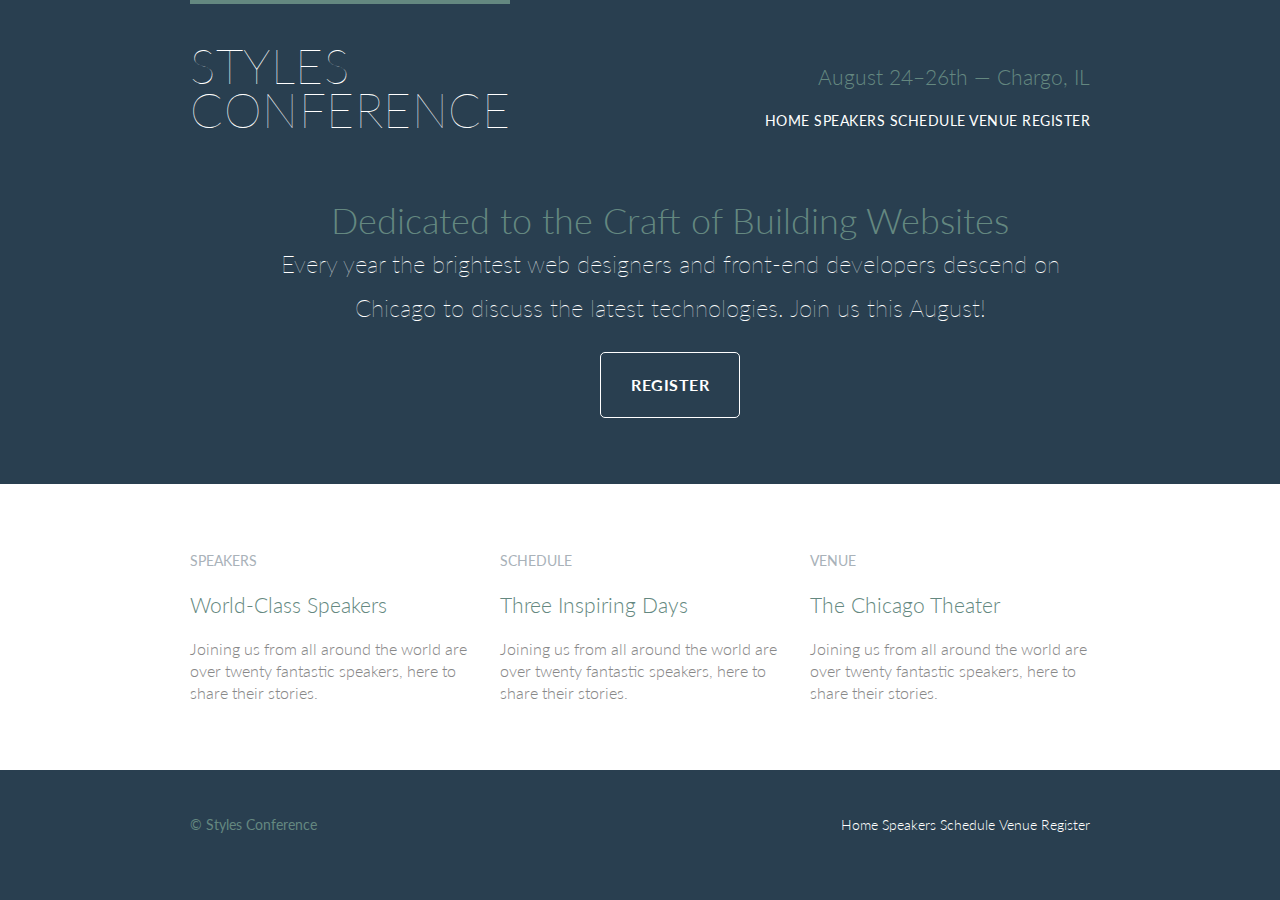
<file: index.html>
<!DOCTYPE html>
<html lang="en">
<head>
  <meta charset="utf-8">
  <title>Styles Conference</title>
  <link rel="stylesheet" href="assets/stylesheets/main.css">
  <link href='http://fonts.googleapis.com/css?family=Lato:100,300,400' rel='stylesheet' type='text/css'>
</head>
<body>
  <header class="primary-header container group">
    <h1 class="logo"><a href="index.html">Styles <br> Conference</a></h1>
    <h3 class="tagline">August 24&ndash;26th &mdash; Chargo, IL</h3>
    <nav class="nav primary-nav">
      <a href="index.html">Home</a>
      <a href="speakers.html">Speakers</a>
      <a href="schedule.html">Schedule</a>
      <a href="venue.html">Venue</a>
      <a href="register.html">Register</a>
    </nav>
  </header>
  <section class="container">
    <section class="hero container">
      <h2>Dedicated to the Craft of Building Websites</h2>
      <p>Every year the brightest web designers and front-end developers descend on Chicago to discuss the latest technologies. Join us this August!</p>
      <a class="btn btn-alt" href="register.html">Register</a>
    </section>
  </section>
  <section class="row">
    <div class="grid">
      <section class="teaser col-1-3">
        <a href="speakers.html">
          <h5>Speakers</h5>
          <h3>World-Class Speakers</h3>
        </a>
        <p>Joining us from all around the world are over twenty fantastic speakers, here to share their stories.</p>
      </section><!--
      --><section class="teaser col-1-3">
        <a href="schedule.html">
          <h5>Schedule</h5>
          <h3>Three Inspiring Days</h3>
        </a>
        <p>Joining us from all around the world are over twenty fantastic speakers, here to share their stories.</p>
      </section><!--
      --><section class="teaser col-1-3">
        <a href="venue.html">
          <h5>Venue</h5>
          <h3>The Chicago Theater</h3>
        </a>
        <p>Joining us from all around the world are over twenty fantastic speakers, here to share their stories.</p>
      </section>    
    </div>
  </section>
  <footer class="primary-footer container group">
    <small>&copy; Styles Conference</small>
    <nav class="nav">
    <a href="index.html">Home</a>
    <a href="speakers.html">Speakers</a>
    <a href="schedule.html">Schedule</a>
    <a href="venue.html">Venue</a>
    <a href="register.html">Register</a>
  </nav>
  </footer>
</body>
</html>
</file>
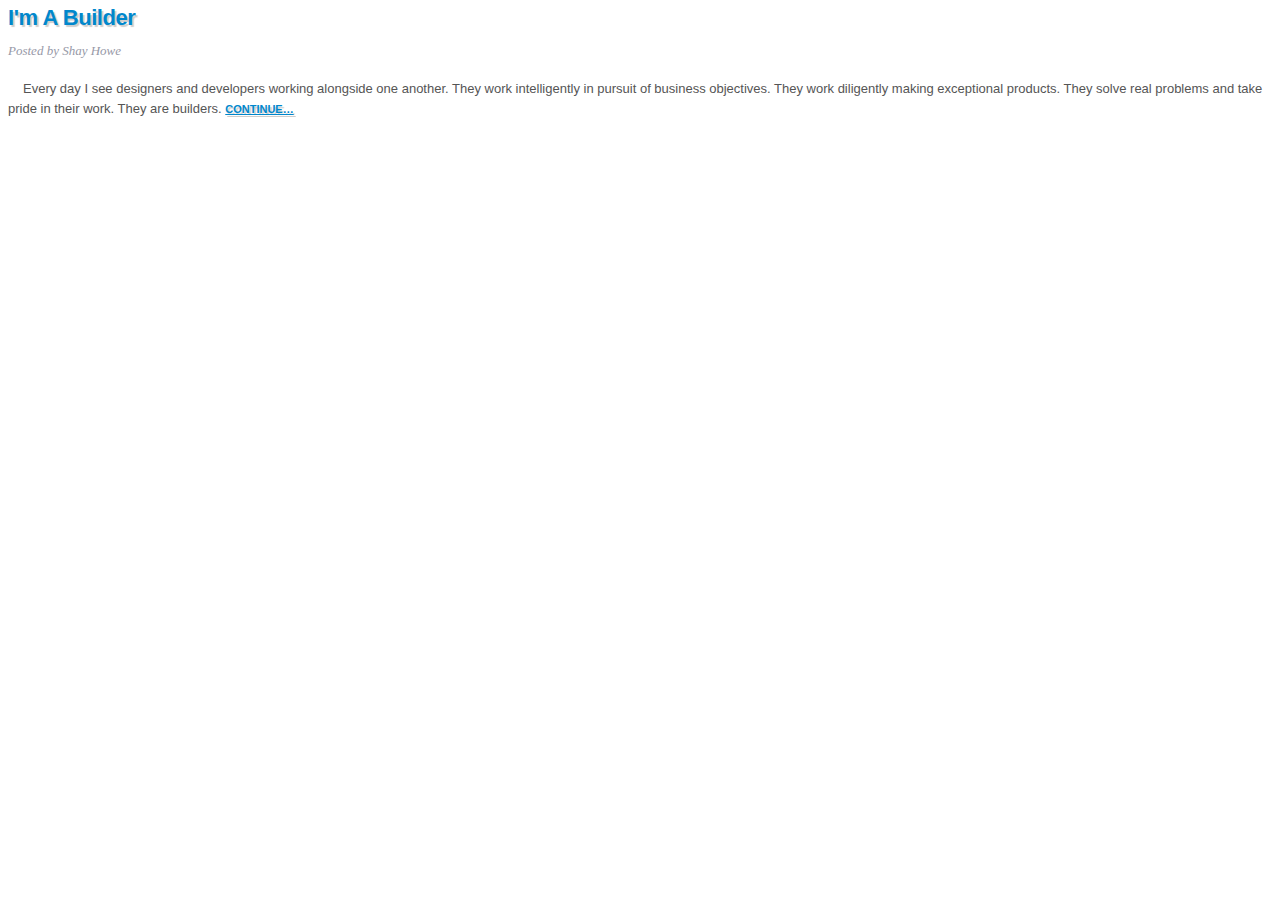
<file: fontProperties.html>
<html lang="en">
  <head>
    <style>
      p, h2{
        color: #555;
        font: 13px/20px "Helvetica Neue", Helvetica, Arial, sans-serif;
      }
      a{
        color: #0087cc;
      }
      a:hover{
        color: #ff7b29;
      }
      h2{
        font-size: 22px;
        font-weight: bold;
        margin-bottom: 6px;
        letter-spacing: -0.02em;
      }
      h2, a{
        text-decoration: none;
        text-shadow: 2px 2px 1px rgba(0, 0, 0, 0.2);
      }
      .byline{
        color: #9799a7;
        font-family: Georgia, Times, "Times New Roman", serif;
        font-style: italic;
        margin-bottom: 18px;
      }
      .intro{
        text-indent: 15px;
      }
      .intro a{
        font-size: 11px;
        font-weight: bold;
        text-decoration: underline;
        text-transform: uppercase;
      }
    </style>
  </head>
  <body>
    <h2><a href="#">I'm A Builder</a></h2>
    <p class="byline"> Posted by Shay Howe</p>
    <p class="intro">Every day I see designers and developers working alongside one another. They work intelligently in pursuit of business objectives. They work diligently making exceptional products. They solve real problems and take pride in their work. They are builders. <a href="#">Continue&#8230;</a></p>
  </body>
</html>
</file>
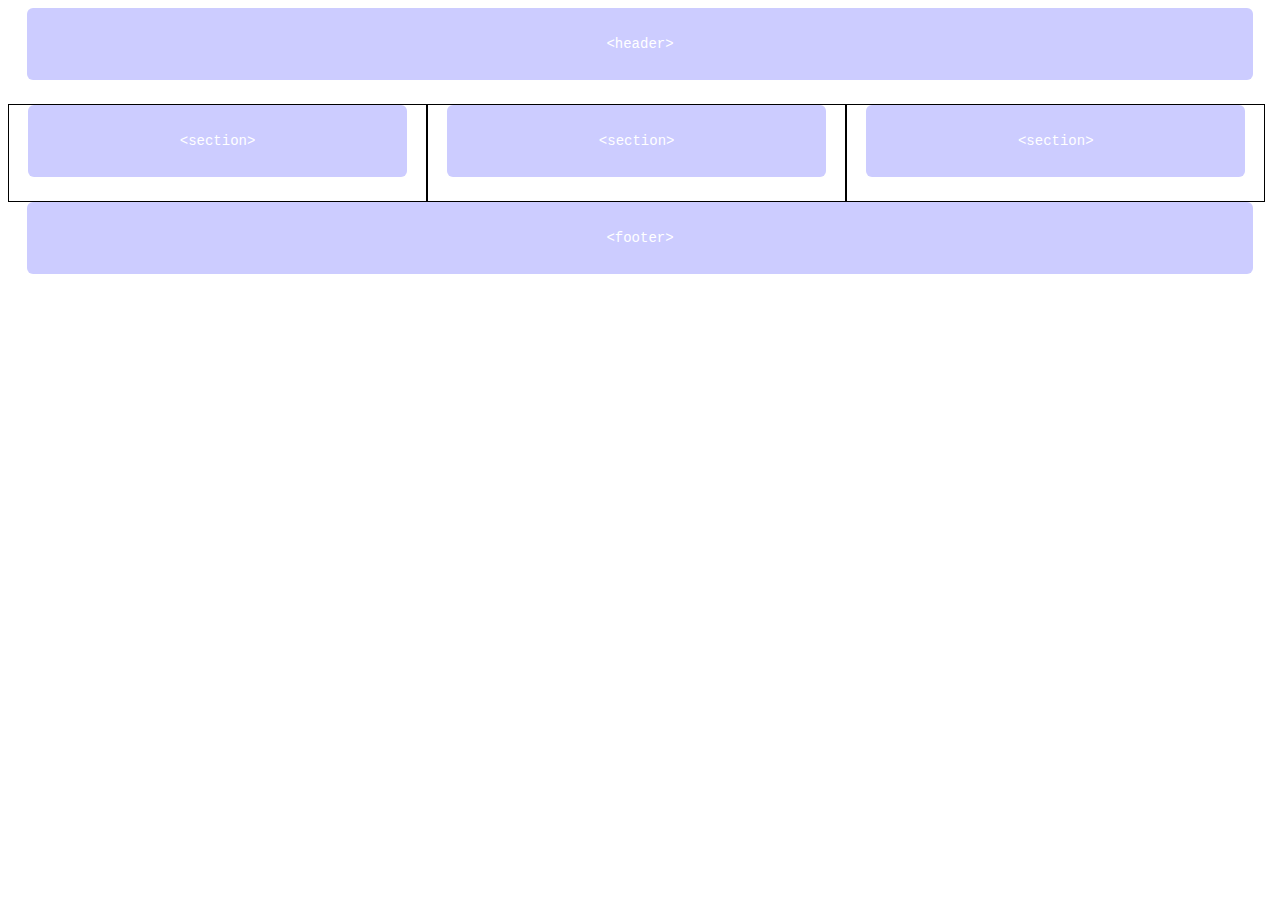
<file: lesson5.html>
<!DOCTYPE html>
<html lang="en">
<head>
  <meta charset="utf-8">
  <title>Float in Practice</title>
  <link rel="stylesheet" href="assets/stylesheets/lesson5.css">
</head>
<body>
  <header><code>&#60;header&#62;</code></header>
  <section><code>&#60;section&#62;</code></section><!--
  --><section><code>&#60;section&#62;</code></section><!--
  --><section><code>&#60;section&#62;</code></section>
  <footer><code>&#60;footer&#62;</code></footer>
</body>
</html>
</file>
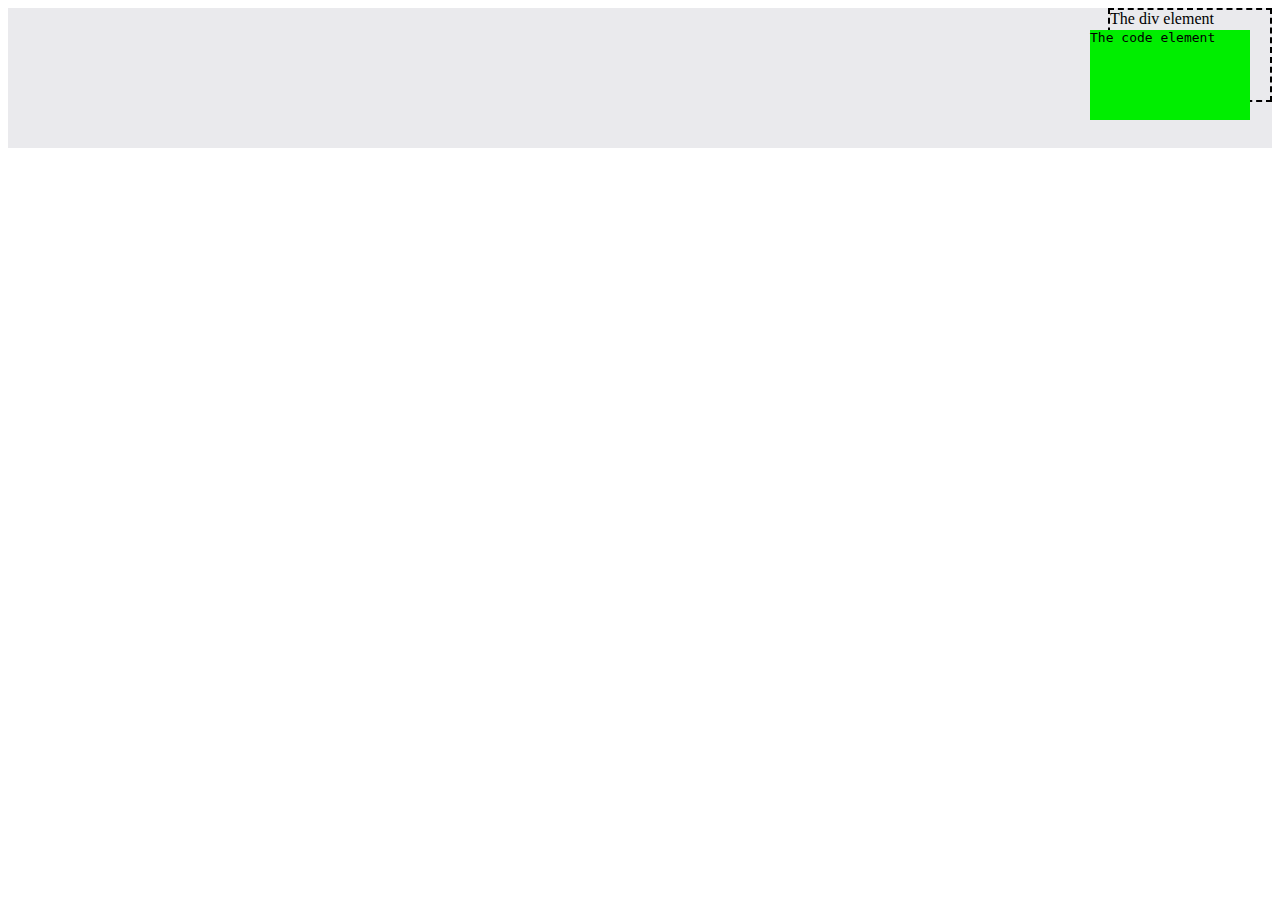
<file: lesson5_absolute_position.html>
<!DOCTYPE html>
<html lang="en">
<head>
  <meta charset="utf-8">
  <title>Relative Position</title>
  <style>
    section{
      background: #eaeaed;
      position: relative;
      height: 140px;
    }
    .offset, code{
      height: 90px;
      width: 160px;
      position: absolute;
    }
    .offset{
      border: 2px dashed;
      top: 0;
      right: 0;
    }
    .offset code{
      display: block;
      background: #0e0;
      top: 20px;
      right: 20px;
    }
  </style>
</head>
<body>
  <section>
  <div class="offset">The div element<code>The code element</code></div>
  </section>
</body>
</html>
</file>
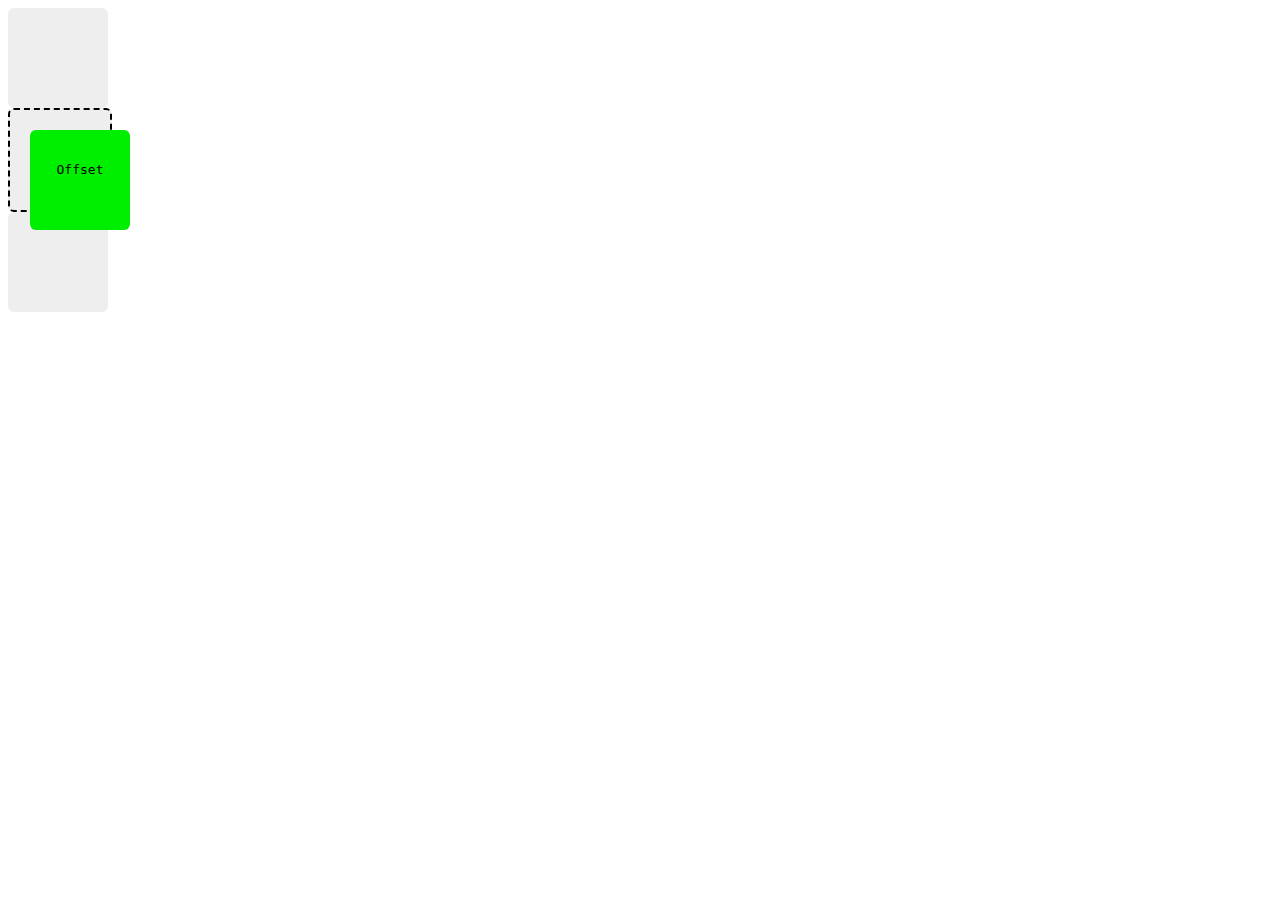
<file: lesson5_relative_position.html>
<!DOCTYPE html>
<html lang="en">
<head>
  <meta charset="utf-8">
  <title>Relative Position</title>
  <style>
    div{
      height: 100px;
      width: 100px;
      background: #eeeeee;
      border-radius: 6px;
    }
    .offset{
      border: 2px dashed black;
    }
    .offset code{
      border-radius: 6px; 
      height: 68px;
      padding-top: 32px;
      width: 100px;
      text-align: center;
      position: relative;
      left: 20px;
      top: 20px;
      background: #0e0;
      display: block;
    }
  </style>
</head>
<body>
  <div></div>
  <div class="offset"><code>Offset</code></div>
  <div></div>
</body>
</html>
</file>
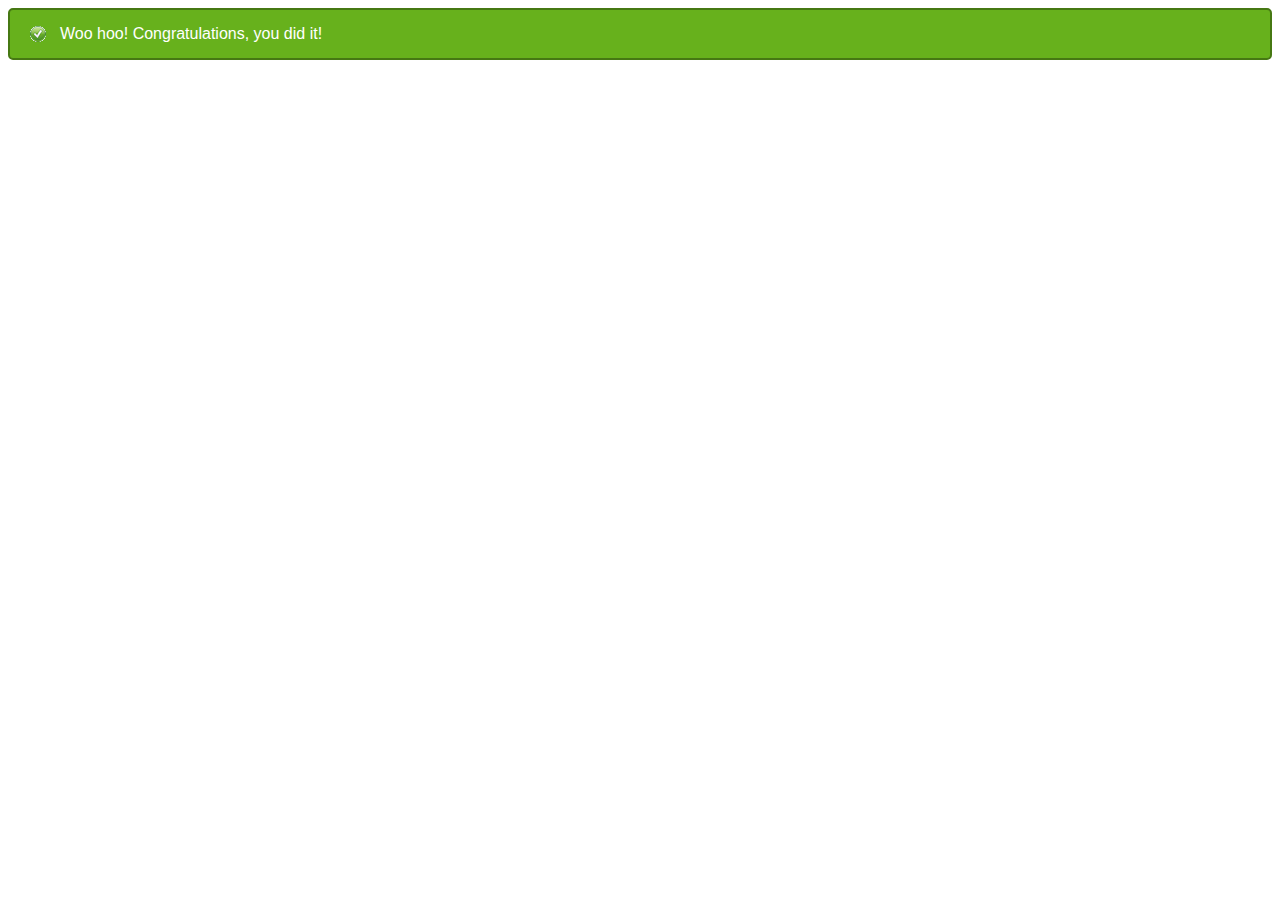
<file: lesson7_background_image_example.html>
<head>
<style>
  .notice-success{
  background: #67b11c url("check-icon.gif") 20px 50% no-repeat;
  border: 2px solid #467813;
  border-radius: 5px;
  color: #fff;
  font-family: "Helvetica Neue", Helvetica, Arial, sans-serif;
  padding: 15px 20px 15px 50px;
}
</style>
</head>
<body>
<div class="notice-success">
  Woo hoo! Congratulations, you did it!
</div>
</body>
</file>
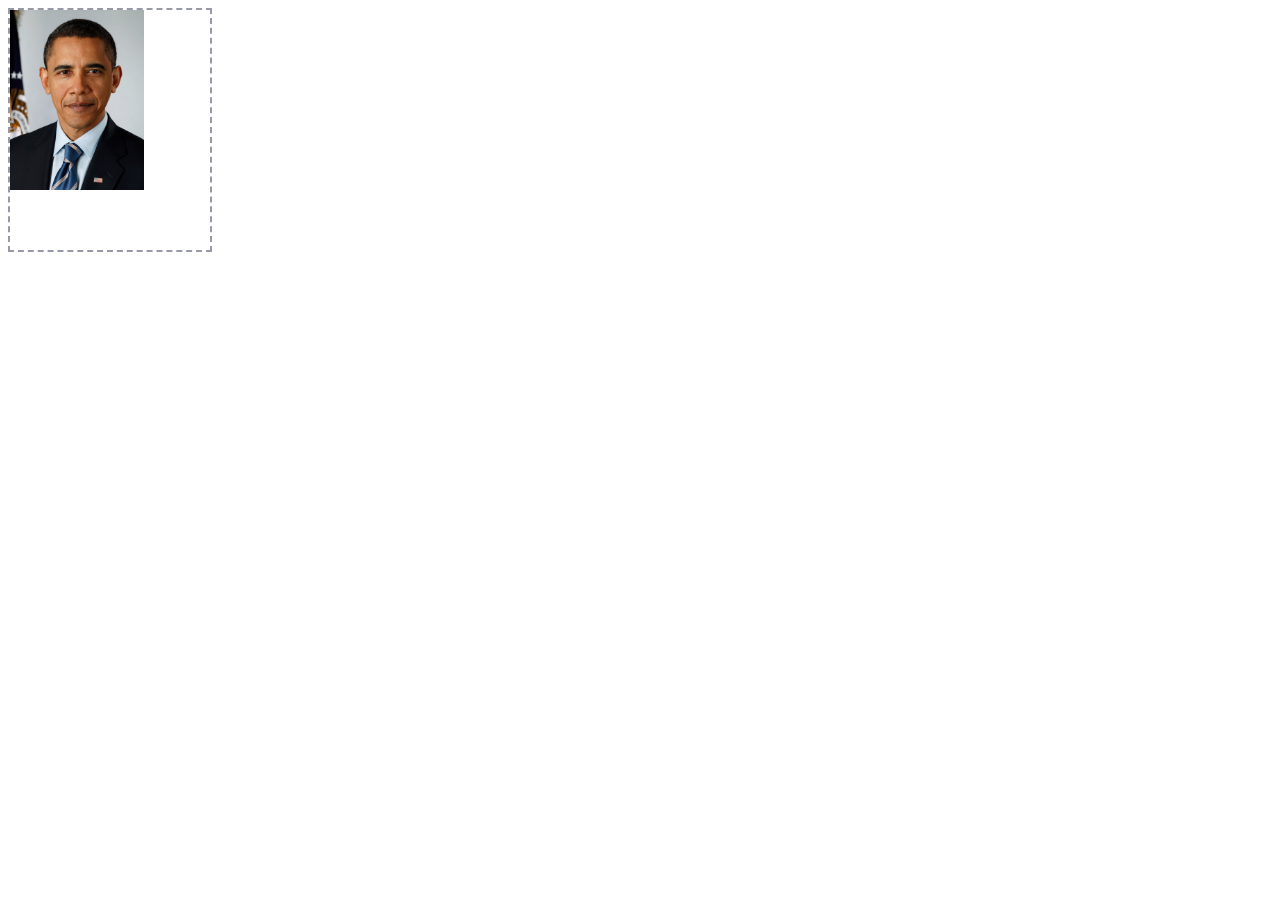
<file: lesson7_background_more_examples.html>
<head>
  <style>
    div{
      background: url("obama.jpg") 0 0 no-repeat;
      background-size: auto 75%;
      border: 2px dashed #9799a7;
      height: 240px;
      width: 200px;
    }
  </style>
</head>
<body>
  <div></div>
</body>
</file>
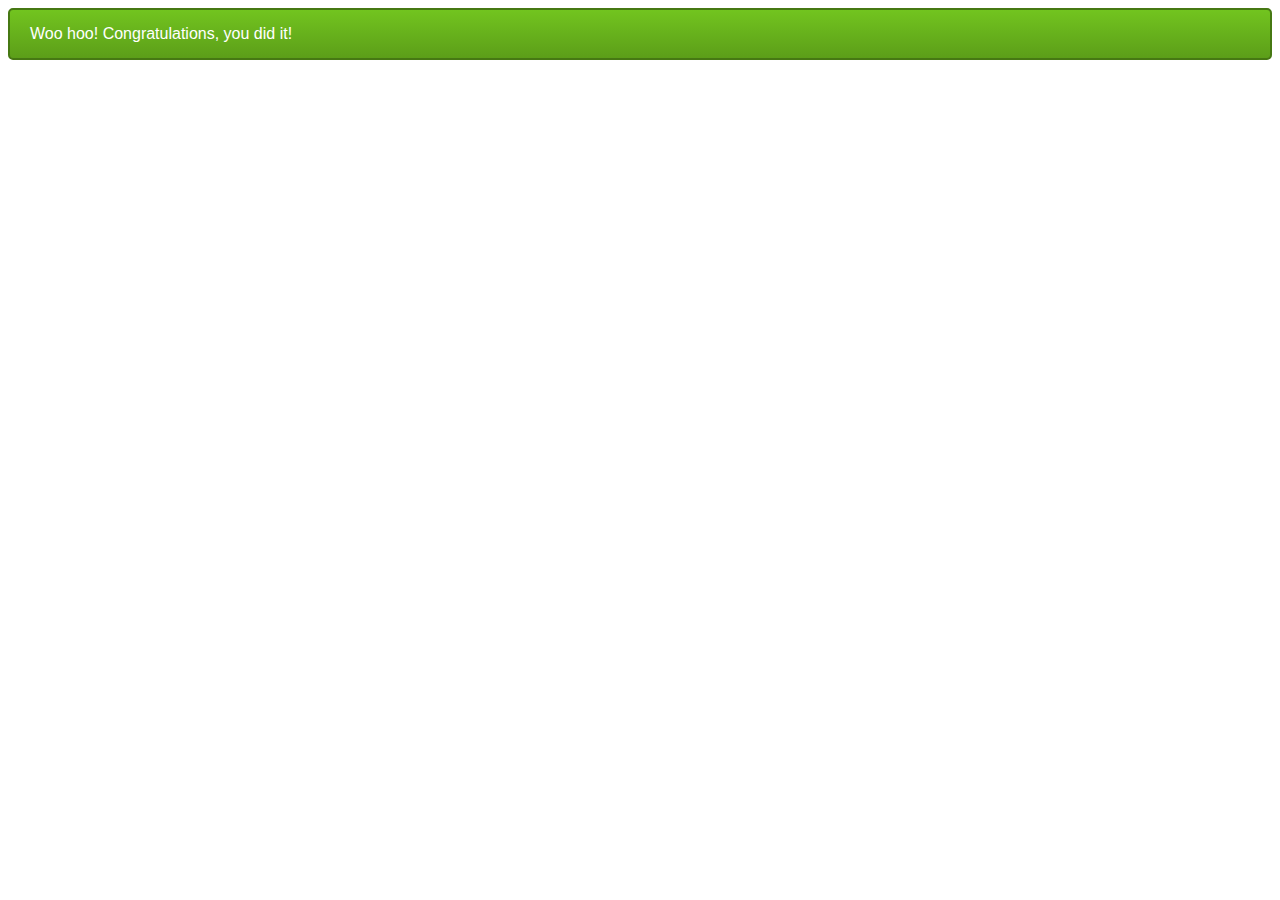
<file: lesson7_gradient_background_example.html>
<head>
<style>
.notice-success{
  background: #67b11c;
  background: linear-gradient(#72c41f, #5c9e19);
  border: 2px solid #467813;
  border-radius: 5px;
  color: #fff;
  font-family: "Helvetica Neue", Helvetica, Arial, sans-serif;
  padding: 15px 20px;
}  
</style>
</head>
<body>
<div class="notice-success">
  Woo hoo! Congratulations, you did it!
</div>
</body>
</file>
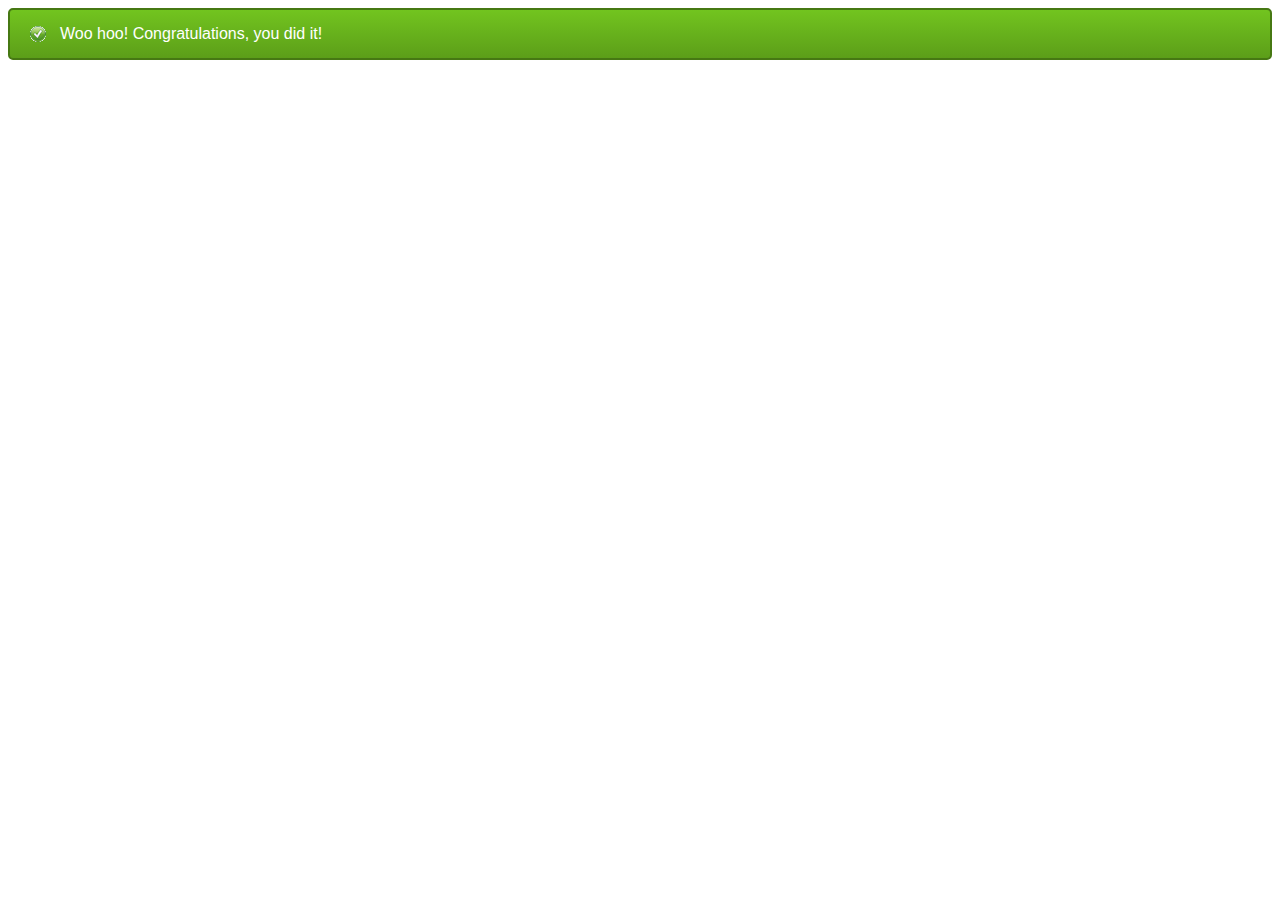
<file: lesson7_multiple_background_images_example.html>
<head>
  <style>
    .notice-success{
      background: #67b11c;
      background: url("check-icon.gif") 20px 50% no-repeat, linear-gradient(#72c41f, #5c9e19);
      border: 2px solid #467813;
      border-radius: 5px;
      color: #fff;
      font-family: "Helvetica Neue", Helvetica, Arial, sans-serif;
      padding: 15px 20px 15px 50px;
    }
  </style>
</head>
<body>
  <div class="notice-success">
    Woo hoo! Congratulations, you did it!
  </div>
</body>
</file>
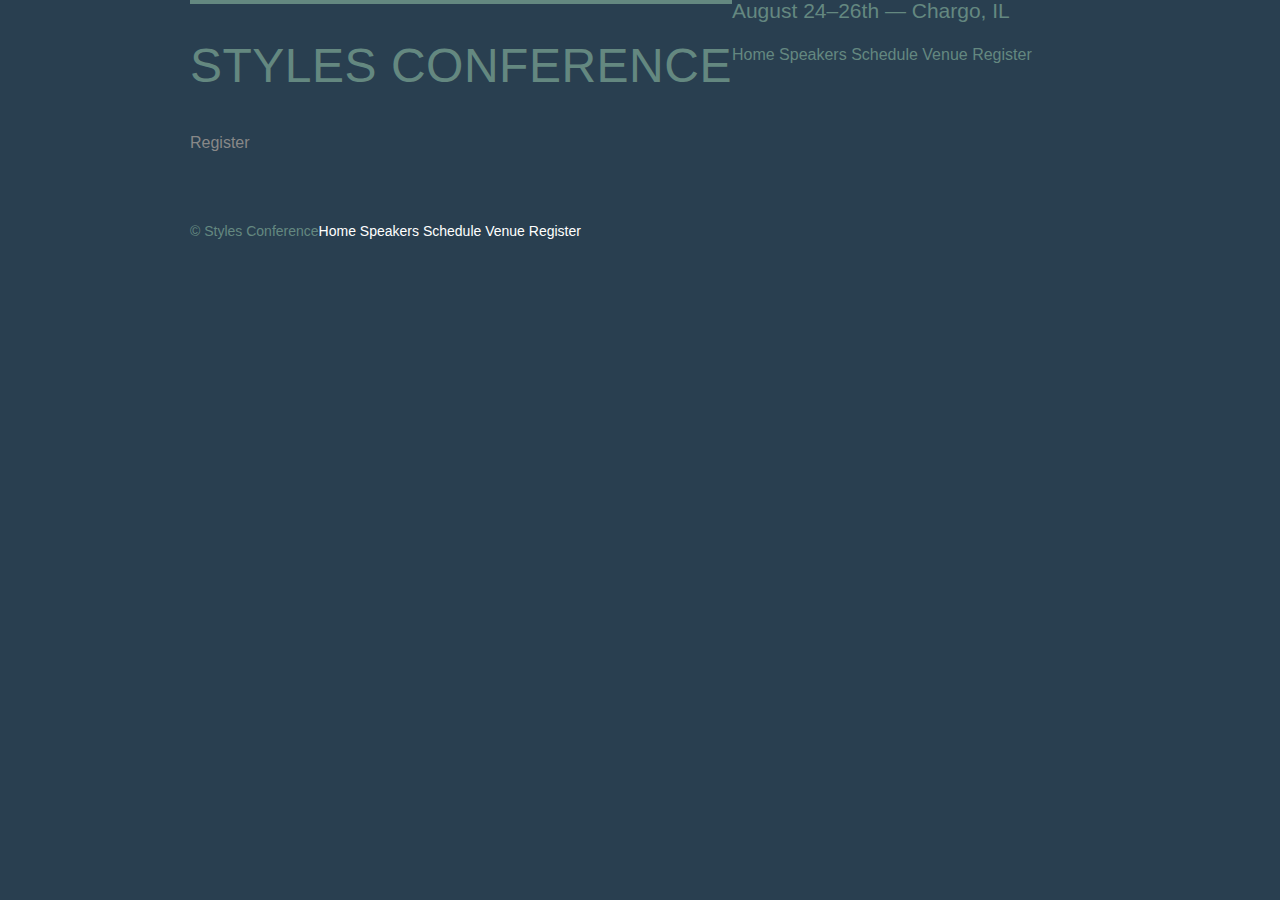
<file: register.html>
<!DOCTYPE html>
<html lang="en">
<head>
  <meta charset="utf-8">
  <title>Styles Conference</title>
  <link rel="stylesheet" href="assets/stylesheets/main.css">
</head>
<body>
  <header class="container group">
    <h1 class="logo"><a href="index.html">Styles Conference</a></h1>
    <h3>August 24&ndash;26th &mdash; Chargo, IL</h3>
    <nav>
      <a href="index.html">Home</a>
      <a href="speakers.html">Speakers</a>
      <a href="schedule.html">Schedule</a>
      <a href="venue.html">Venue</a>
      <a href="register.html">Register</a>
    </nav>
  </header>
  <section class="container">
    <p>Register</p>
  </section>
  <footer class="primary-footer container group">
    <small>&copy; Styles Conference</small>
    <nav>
    <a href="index.html">Home</a>
    <a href="speakers.html">Speakers</a>
    <a href="schedule.html">Schedule</a>
    <a href="venue.html">Venue</a>
    <a href="register.html">Register</a>
  </nav>
  </footer>
</body>
</html>
</file>
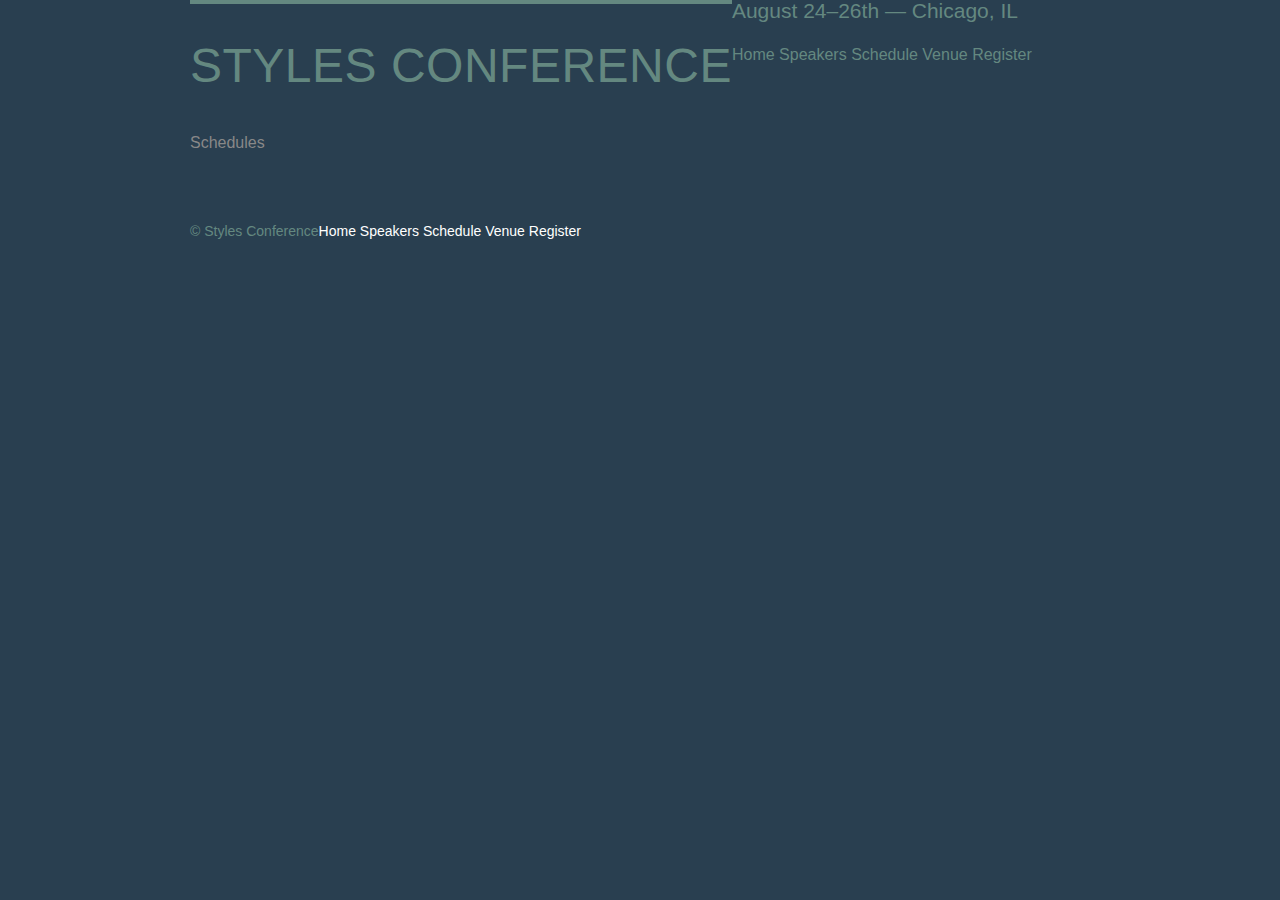
<file: schedule.html>
<!DOCTYPE html>
<html lang="en">
<head>
  <meta charset="utf-8">
  <title>Styles Conference</title>
  <link rel="stylesheet" href="assets/stylesheets/main.css">
</head>
<body>
  <header class="container group">
    <h1 class="logo"><a href="index.html">Styles Conference</a></h1>
    <h3>August 24&ndash;26th &mdash; Chicago, IL</h3>
    <nav>
      <a href="index.html">Home</a>
      <a href="speakers.html">Speakers</a>
      <a href="schedule.html">Schedule</a>
      <a href="venue.html">Venue</a>
      <a href="register.html">Register</a>
    </nav>
  </header>
  <section class="container">
    <p>Schedules</p>
  </section>
  <footer class="primary-footer container group">
    <small>&copy; Styles Conference</small>
    <nav>
    <a href="index.html">Home</a>
    <a href="speakers.html">Speakers</a>
    <a href="schedule.html">Schedule</a>
    <a href="venue.html">Venue</a>
    <a href="register.html">Register</a>
  </nav>
  </footer>
</body>
</html>
</file>
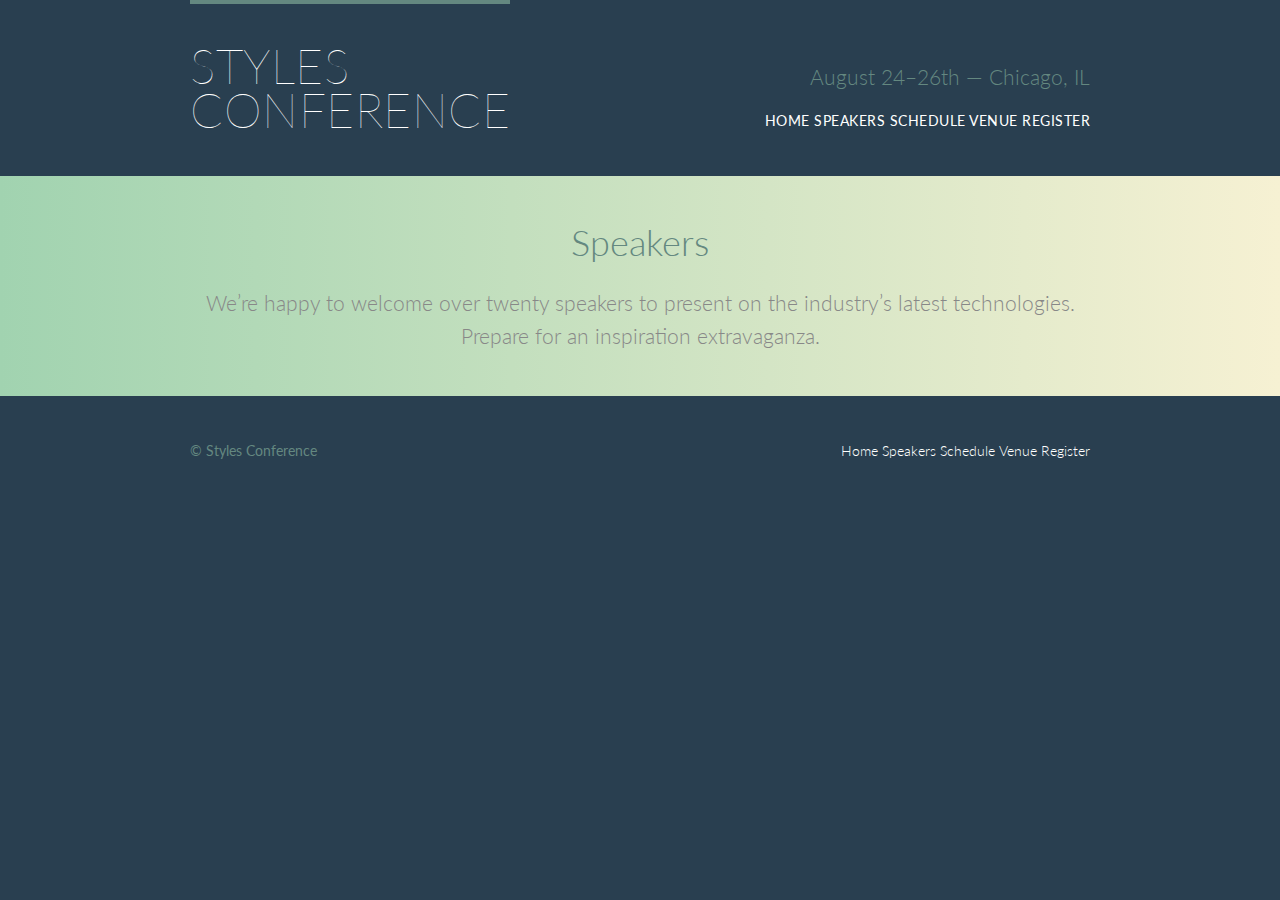
<file: speakers.html>
<!DOCTYPE html>
<html lang="en">

  <head>
    <meta charset="utf-8">
    <title>Speakers - Styles Conference</title>
    <link rel="stylesheet" href="assets/stylesheets/main.css">
    <link rel="stylesheet" href="http://fonts.googleapis.com/css?family=Lato:100,300,400">
  </head>

  <body>

    <!-- Header -->

    <header class="primary-header container group">

      <h1 class="logo">
        <a href="index.html">Styles <br> Conference</a>
      </h1>

      <h3 class="tagline">August 24&ndash;26th &mdash; Chicago, IL</h3>

      <nav class="nav primary-nav">
        <a href="index.html">Home</a>
        <a href="speakers.html">Speakers</a>
        <a href="schedule.html">Schedule</a>
        <a href="venue.html">Venue</a>
        <a href="register.html">Register</a>
      </nav>

    </header>

    <!-- Lead -->

    <section class="row-alt">
      <div class="lead container">

        <h1>Speakers</h1>

        <p>We&#8217;re happy to welcome over twenty speakers to present on the industry&#8217;s latest technologies. Prepare for an inspiration extravaganza.</p>

      </div>
    </section>

    <!-- Footer -->

    <footer class="primary-footer container group">

      <small>&copy; Styles Conference</small>

      <nav class="nav">
        <a href="index.html">Home</a>
        <a href="speakers.html">Speakers</a>
        <a href="schedule.html">Schedule</a>
        <a href="venue.html">Venue</a>
        <a href="register.html">Register</a>
      </nav>

    </footer>

  </body>
</html>
</file>
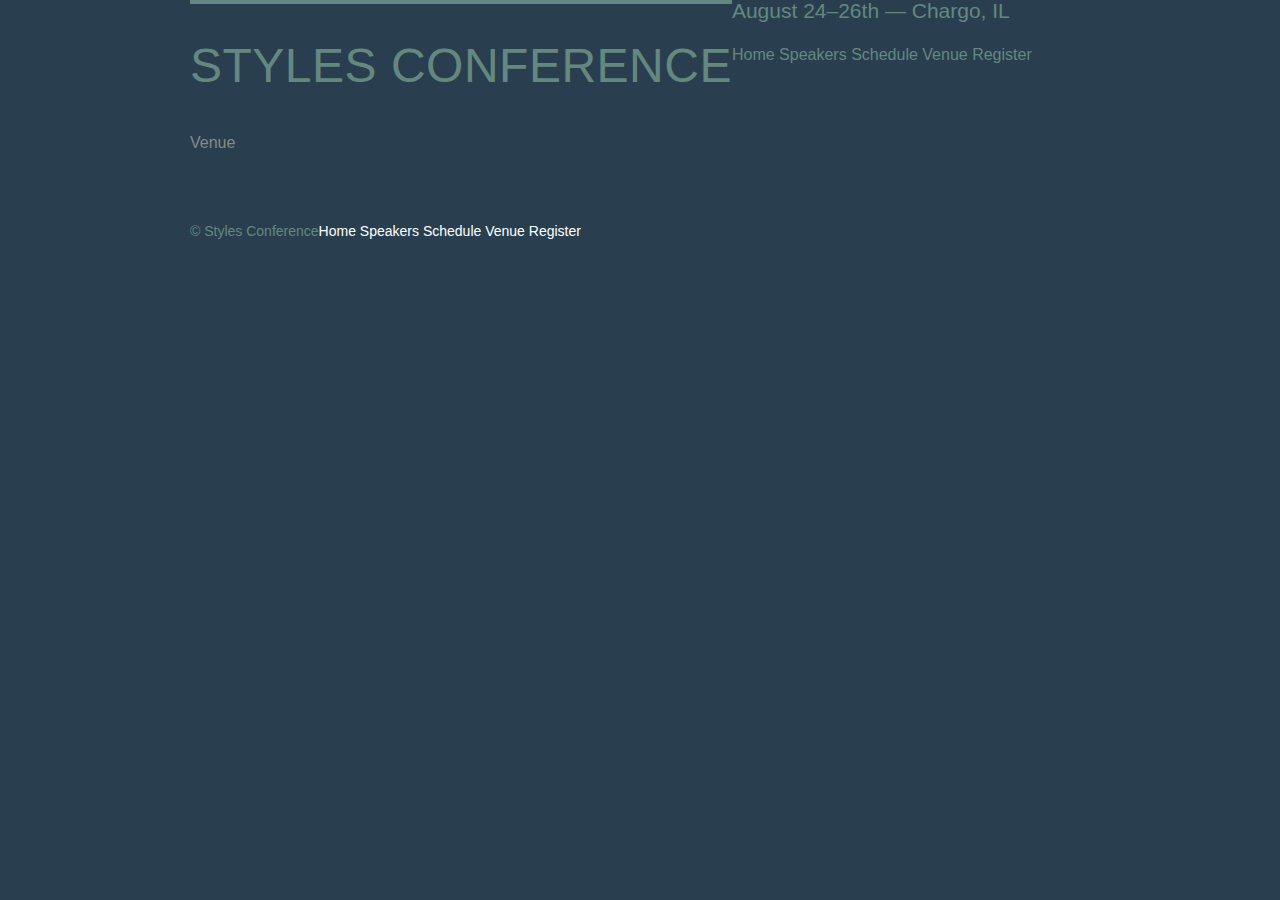
<file: venue.html>
<!DOCTYPE html>
<html lang="en">
<head>
  <meta charset="utf-8">
  <title>Styles Conference</title>
  <link rel="stylesheet" href="assets/stylesheets/main.css">
</head>
<body>
  <header class="container group">
    <h1 class="logo"><a href="index.html">Styles Conference</a></h1>
    <h3>August 24&ndash;26th &mdash; Chargo, IL</h3>
    <nav>
      <a href="index.html">Home</a>
      <a href="speakers.html">Speakers</a>
      <a href="schedule.html">Schedule</a>
      <a href="venue.html">Venue</a>
      <a href="register.html">Register</a>
    </nav>
  </header>
  <section class="container">
    <p>Venue</p>
  </section>
  <footer class="primary-footer container group">
    <small>&copy; Styles Conference</small>
    <nav>
    <a href="index.html">Home</a>
    <a href="speakers.html">Speakers</a>
    <a href="schedule.html">Schedule</a>
    <a href="venue.html">Venue</a>
    <a href="register.html">Register</a>
  </nav>
  </footer>
</body>
</html>
</file>
<file: assets/stylesheets/lesson5.css>
code{
  background: #ccccff;
  color: #fff;
  font: 14px/24px "Source Code Pro", Inconsolata, "Lucida Console", Terminal, "Courier New", Courier;
  display: block;
  padding: 24px 15px;
  border-radius: 6px;
  text-align: center;
}

/* 
  when using percentage for length, 
  the number is calculated based on
  the element's parent element's width, 
  and it is always based on the WIDTH!!
 */
.group, header, section, aside, footer{
  padding: 0 1.5% 24px 1.5%;
}

.group:before, 
.group:after{
  content: "";
  display: table;
}

.group:after{
  clear: both;
}

.group{
  background: #eaeaed;
  clear: both;
  *zoom: 1;
  border-radius: 6px;
}

section{
  display: inline-block;
  width: 30%;
  border: solid 1px black;
}

aside{
  float: right;
  width: 30%;
}

footer{
  padding-bottom: 0;
}
</file>
<file: assets/stylesheets/main.css>
/* http://meyerweb.com/eric/tools/css/reset/ 
   v2.0 | 20110126
   License: none (public domain)
*/

html, body, div, span, applet, object, iframe,
h1, h2, h3, h4, h5, h6, p, blockquote, pre,
a, abbr, acronym, address, big, cite, code,
del, dfn, em, img, ins, kbd, q, s, samp,
small, strike, strong, sub, sup, tt, var,
b, u, i, center,
dl, dt, dd, ol, ul, li,
fieldset, form, label, legend,
table, caption, tbody, tfoot, thead, tr, th, td,
article, aside, canvas, details, embed, 
figure, figcaption, footer, header, hgroup, 
menu, nav, output, ruby, section, summary,
time, mark, audio, video {
  margin: 0;
  padding: 0;
  border: 0;
  font-size: 100%;
  font: inherit;
  vertical-align: baseline;
}
/* HTML5 display-role reset for older browsers */
article, aside, details, figcaption, figure, 
footer, header, hgroup, menu, nav, section {
  display: block;
}
body {
  line-height: 1;
}
ol, ul {
  list-style: none;
}
blockquote, q {
  quotes: none;
}
blockquote:before, blockquote:after,
q:before, q:after {
  content: '';
  content: none;
}
table {
  border-collapse: collapse;
  border-spacing: 0;
}

/*
  ========================================
  Custom styles
  ========================================
*/
body{
  background: #293f50;
  color: #888;
  font: 300 16px/22px "Lato", "Open Sans", "Helvetica Neue", Helvetica, Arial, sans-serif;
}

/*
  ========================================
  Grid
  ========================================
*/

*,
*:before,
*:after {
    -webkit-box-sizing: border-box;
       -moz-box-sizing: border-box;
            box-sizing: border-box;
}

.container{
    padding-left: 30px;
    padding-right: 30px;
}

.col-1-3{
  width: 33.33%;
}

.col-2-3{
  width: 66.66%;
}

.col-2-3, .col-1-3{
  display: inline-block;
  vertical-align: top;
}

.grid, .col-1-3, .col-2-3{
  padding-left: 15px;
  padding-right: 15px;
}

.container, .grid{
  width: 960px;
  margin: 0 auto;
}
/*
  ========================================
  Primary header
  ========================================
*/
.logo{
  float: left;
  padding: 40px 0 22px 0;
  border-top: 4px solid #648880;
  font-size: 48px;
  line-height: 44px;
  text-transform: uppercase;
  letter-spacing: .5px;
  font-weight: 100;
}

.tagline{
  margin: 66px 0 22px 0;
  text-align: right;
}

/*
  ========================================
  Primary footer
  ========================================
*/
.primary-nav{
  font-size: 14px;
  font-weight: 400;
  letter-spacing: 0.5px;
  text-transform: uppercase;
}

/*
  ========================================
  Primary footer
  ========================================
*/

.primary-footer{
  padding-top: 44px;
  padding-bottom: 44px;
  font-size: 14px;
  color: #648880;
}

.primary-footer small{
  float: left;
  font-weight: 400;
}

/*
  ========================================
  Clearfix
  ========================================
*/

.group:before, 
.group:after{
  content: "";
  display: table;
}

.group:after{
  clear: both;
}

.group{
  clear: both;
  *zoom: 1;
}

/*
  ========================================
  Rows
  ========================================
*/
.row{
  background: #fff;
  padding: 66px 0 44px 0;
}

.row, .row-alt{
  min-width: 960px;
}

.row-alt{
  background: #cbe2c1;
  background: -webkit-linear-gradient(to right, #a1d3b0, #f6f1d3);
  background: -moz-linear-gradient(to right, #a1d3b0, #f6f1d3);
  background: linear-gradient(to right, #a1d3b0, #f6f1d3);
  padding: 44px 0 22px 0;
}

/*
  ========================================
  Typography
  ========================================
*/

p, h1, h3, h4, h5{
    margin-bottom: 22px;
}

h1, h2, h3, h4{
  color: #648880;
}

h1{
  font-size: 36px;
  line-height: 44px;
}

h2{
  font-size: 24px;
  line-height: 44px;
}

h3{
  font-size: 21px;
}

h4{
  font-size: 18px;
}

h5{
  color: #a9b2b9;
  font-size: 14px;
  font-weight: 400;
  text-transform: uppercase;
}

strong{
  font-weight: 400;
}

cite, em{
  font-style: italic;
}

/*
  ========================================
  Leads
  ========================================
*/

.lead {
  text-align: center;
}
.lead p {
  font-size: 21px;
  line-height: 33px;
}

/*
  ========================================
  Links
  ========================================
*/
a{
  color: #648880;
  text-decoration: none;
}

a:hover{
  color: #a9b2b9;
}

.teaser a:hover h3{
  color: #a9b2b9;
}

p a{
  border-bottom: 1px solid #dfe2e5;
}

.primary-header a, .primary-footer a{
  color: #fff;
}

.primary-header a:hover, .primary-footer a:hover{
  color: #648880;
}
/*
  ========================================
  Buttons
  ========================================
*/

.btn{
  margin: 0;
  border-radius: 5px;
  display: inline-block;
  color: #fff;
  cursor: pointer;
  font-weight: bold;
  letter-spacing: .5px;
  text-transform: uppercase;
}

.btn-alt{
  border: 1px solid #fff;
  padding: 10px 30px;
}

.btn-alt:hover{
  background: #fff;
  color: #648880;
}

/*
  ========================================
  Home
  ========================================
*/

.hero{
  color: #fff;
  padding: 22px 80px 66px 80px;
  line-height: 44px;
  text-align: center;
}

.hero h2{
  font-size: 36px;
}

.hero p{
  font-size: 24px;
  font-weight: 100;
}

/*
  ========================================
  Navigation
  ========================================
*/

.nav{
  text-align: right;
}
</file>
